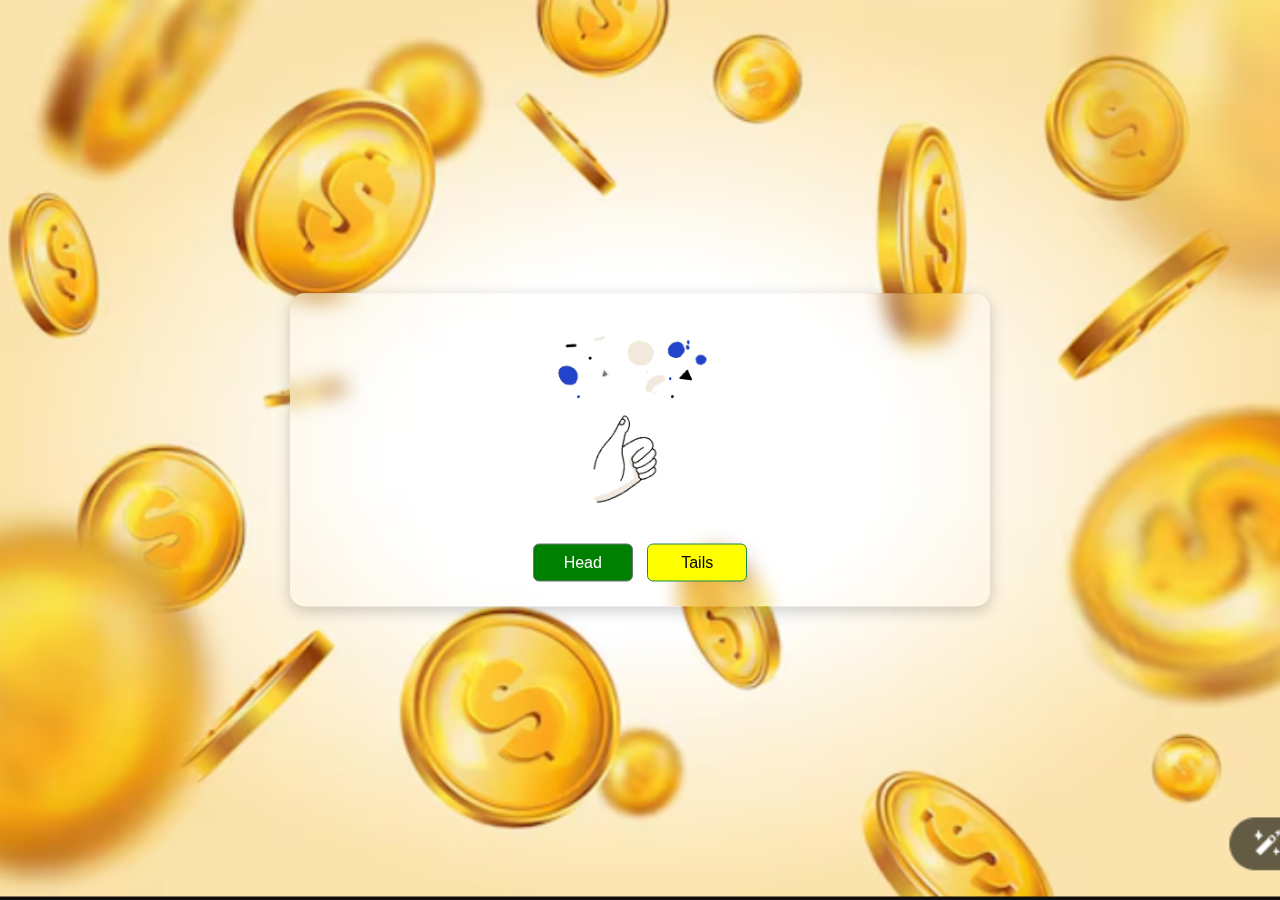
<file: index.html>
<!DOCTYPE html>
<html lang="en">
<head>
    <meta charset="UTF-8">
    <meta name="viewport" content="width=device-width, initial-scale=1.0">
    <link rel="stylesheet" href="style.css">
    <link href="https://cdn.jsdelivr.net/npm/bootstrap@5.3.3/dist/css/bootstrap.min.css" rel="stylesheet">
    <title>Head & Tails</title>
</head>
<body>
<div class="main">
    <div id="Namehere"></div>
    <img class="bgmain" src="bg.PNG" alt="">
    <div class="blur-box">
        <img class="gif" src="gif.gif" alt="img"> 
        <div class="space"></div>
        <div class="buttons">
            <button  onclick="Head()" class="head btn btn-secondary">Head</button>
            <button onclick="Tail()" class="tail btn btn-success">Tails</button>
        </div>
    </div>
    
</div>

<script src="app.js"></script>
</body>
</html>
</file>
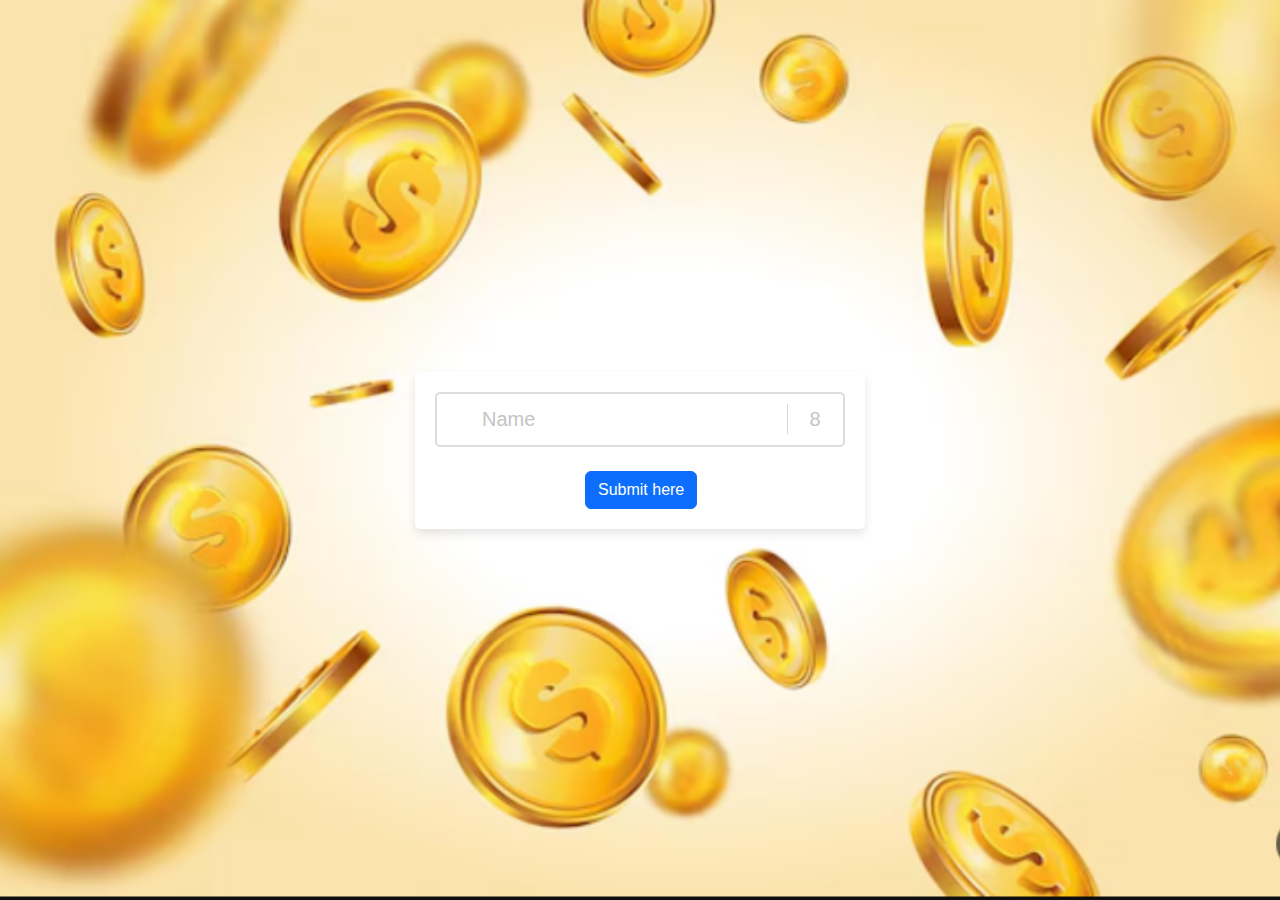
<file: index1.html>
<meta charset="UTF-8">
<meta name="viewport" content="width=device-width, initial-scale=1.0">
<link rel="stylesheet" href="style.css">
<link href="https://cdn.jsdelivr.net/npm/bootstrap@5.3.3/dist/css/bootstrap.min.css" rel="stylesheet" integrity="sha384-QWTKZyjpPEjISv5WaRU9OFeRpok6YctnYmDr5pNlyT2bRjXh0JMhjY6hW+ALEwIH" crossorigin="anonymous">
<title>Haid & Tails</title>
</head>
<body>

  <!-- Iconsout Link for Icons -->
 
  <!-- <link rel="stylesheet" href="css/style.css"> -->
<div class="wrapper">
    <form action="#">
      <input class="userName" type="text" spellcheck="false" placeholder="Name" maxlength="8" required>
      <i class="uis uis-at"></i>
      <span class="counter">8</span>
    </form>
    <br/>
    <button onclick=redirectUser() class="subbtn btn btn-primary" >Submit here</button>
    
  </div>


  <link rel="stylesheet" href="https://unicons.iconscout.com/release/v3.0.6/css/solid.css">
    <script src="https://cdn.jsdelivr.net/npm/bootstrap@5.3.3/dist/js/bootstrap.bundle.min.js" integrity="sha384-YvpcrYf0tY3lHB60NNkmXc5s9fDVZLESaAA55NDzOxhy9GkcIdslK1eN7N6jIeHz" crossorigin="anonymous"></script>
<script src="app.js"></script>
</body>
</html>
</file>
<file: style.css>
/* Basic Reset */
html, body {
    margin: 0;
    padding: 0;
    height: 100%;
    overflow: hidden;
}

.main {
    height: 100%;
    width: 100%;
    position: relative;
}

.bgmain {
    width: 100%;
    height: 100%;
    object-fit: cover;
    background-size: cover;
    background-position: center;
}

.blur-box {
    position: absolute;
    top: 50%;
    left: 50%;
    transform: translate(-50%, -50%);
    width: 700px;
    padding: 20px;
    background: rgba(255, 255, 255, 0.2); /* Transparent white */
    border-radius: 15px;
    backdrop-filter: blur(10px); /* Blur effect */
    text-align: center;
    box-shadow: 0 4px 15px rgba(0, 0, 0, 0.2);
}

.gif {
    width: 200px;
    height: auto;
    margin-bottom: 10px;
}

.space {
    margin: 15px 0;
}

.buttons button {
    margin: 5px;
    width: 100px;
}
#head{
  background-color: yellow
}
#tail{
  background-color: green
}


/* input  */
@import url('https://fonts.googleapis.com/css2?family=Poppins:wght@200;300;400;500;600;700&display=swap');
*{
  margin: 0;
  padding: 0;
  box-sizing: border-box;
  font-family: 'Poppins', sans-serif;
}
body{
    padding: 0%;
    margin: 0%;
    background-repeat: no-repeat;
    background-size: cover;
  display: flex;
  align-items: center;
  justify-content: center;
  min-height: 100vh;
  /* background: linear-gradient(to top, #56e2d7 0%, #58cff1 100%); */
  background-image: url('bg.PNG');
}
.wrapper{
  background: #fff;
  padding: 20px;
  width: 450px;
  border-radius: 5px;
  box-shadow: 0px 5px 10px rgba(0,0,0,0.1);
}
.wrapper form{
  height: 55px;
  display: flex;
  position: relative;
  align-items: center;
  justify-content: space-between;
}
form i{
  position: absolute;
  width: 55px;
  text-align: center;
  font-size: 23px;
  color: #c4c4c4;
  pointer-events: none;
}
form input:valid ~ i{
  color: #58cff1;
}
form input{
  height: 100%;
  width: 100%;
  outline: none;
  padding: 0 50px 0 45px;
  font-size: 20px;
  caret-color: #58cff1;
  border: 2px solid #ddd;
  border-radius: 5px;
  transition: all 0.1s ease;
}
form input::selection{
  color: #fff;
  background-image: url('bg.PNG');
  /* background: #58cff1;	 */
}
form input:focus,
form input:valid{
  border-color: #58cff1;
}
form input::placeholder{
  color: #c4c4c4;
}
form .counter{
  position: absolute;
  right: 3px;
  width: 55px;
  font-size: 20px;
  color: #c4c4c4;
  text-align: center;
  border-left: 1px solid #d8d8d8;
  pointer-events: none;
}
form input:valid ~ .counter{
  color: #58cff1;
  border-color: #58cff1;
}
.subbtn{
    margin: auto;
    /* text-align: center; */
    /* align-items: center; */
   margin: 0px 20px 0px 150px;
}
 /* input end  */
</file>
